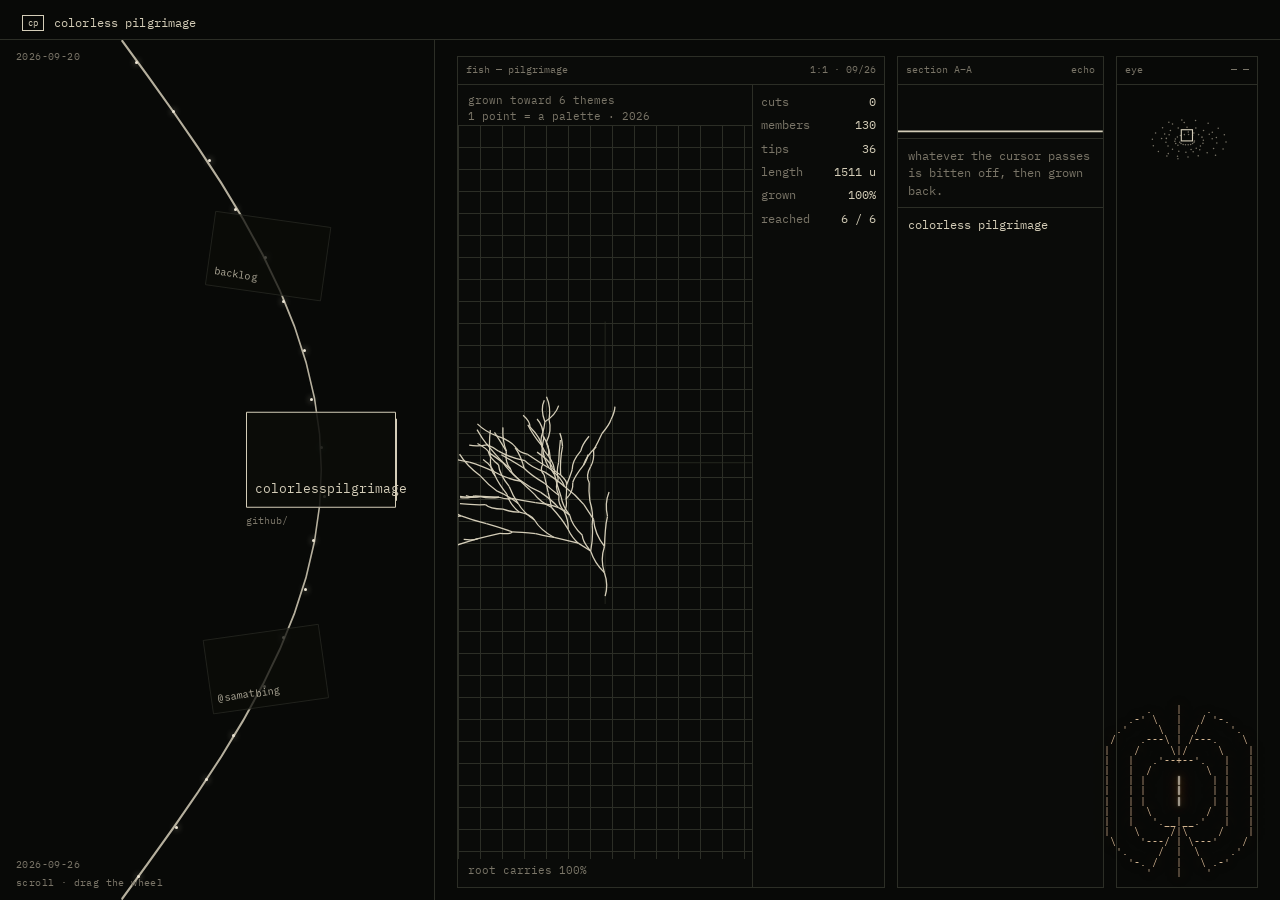
<file: index.html>
<!doctype html>
<html lang="en" data-theme="darcula">
  <head>
    <meta charset="utf-8" />
    <meta name="viewport" content="width=device-width, initial-scale=1" />
    <title>Sam — colorless pilgrimage</title>
    <meta name="description" content="Sam. GitHub, X, and mail." />
    <meta name="theme-color" content="#080907" />
    <link rel="icon" href="/favicon.svg" type="image/svg+xml" />
    <link rel="preconnect" href="https://fonts.googleapis.com" />
    <link rel="preconnect" href="https://fonts.gstatic.com" crossorigin />
    <link href="https://fonts.googleapis.com/css2?family=IBM+Plex+Mono:wght@400;500&display=swap" rel="stylesheet" />
    <link rel="stylesheet" href="/styles.css" />
    <script src="/theme.js"></script>
  </head>
  <body>
    <div class="desk">
      <div id="sauron" class="sauron no-bite" aria-hidden="true"><pre id="sauron-art" class="sauron-art"></pre></div>
      <header class="top no-bite">
        <h1><span class="logo" aria-hidden="true">cp</span> colorless pilgrimage</h1>
      </header>
      <div class="stage">
        <div class="wheel" id="wheel">
          <svg class="wheel-svg" viewBox="0 0 100 100" preserveAspectRatio="none" aria-hidden="true"><path id="wheel-arc"></path></svg>
          <i class="spark" style="animation-delay:0.00s"></i><i class="spark" style="animation-delay:0.17s"></i><i class="spark" style="animation-delay:0.34s"></i><i class="spark" style="animation-delay:0.51s"></i><i class="spark" style="animation-delay:0.68s"></i><i class="spark" style="animation-delay:0.85s"></i><i class="spark" style="animation-delay:1.02s"></i><i class="spark" style="animation-delay:1.19s"></i><i class="spark" style="animation-delay:1.36s"></i><i class="spark" style="animation-delay:1.53s"></i><i class="spark" style="animation-delay:1.70s"></i><i class="spark" style="animation-delay:1.87s"></i><i class="spark" style="animation-delay:2.04s"></i><i class="spark" style="animation-delay:2.21s"></i><i class="spark" style="animation-delay:2.38s"></i><i class="spark" style="animation-delay:2.55s"></i><i class="spark" style="animation-delay:2.72s"></i><i class="spark" style="animation-delay:2.89s"></i>
          <p class="arc-date arc-date-a">2026-09-20</p>
          <p class="arc-date arc-date-b">2026-09-26</p>
          <p class="arc-hint">scroll · drag the wheel</p>
          <article class="card" data-work="themes">
            <div class="card-face theme-face"><button type="button" data-theme-id="darcula" aria-pressed="true" class="swatch swatch-darcula">Darcula</button><button type="button" data-theme-id="day" aria-pressed="false" class="swatch swatch-day">Day</button><button type="button" data-theme-id="string" aria-pressed="false" class="swatch swatch-string">String</button><button type="button" data-theme-id="number" aria-pressed="false" class="swatch swatch-number">Number</button><button type="button" data-theme-id="function" aria-pressed="false" class="swatch swatch-function">Function</button><button type="button" data-theme-id="select" aria-pressed="false" class="swatch swatch-select">Select</button></div>
            <em>themes/</em>
          </article>
          <article class="card" data-work="log">
            <a class="card-face link-face" href="/log/">backlog</a>
            <em>log/</em>
          </article>
          <article class="card" data-work="github">
            <a class="card-face link-face" href="https://github.com/colorlesspilgrimage">colorlesspilgrimage</a>
            <em>github/</em>
          </article>
          <article class="card" data-work="x">
            <a class="card-face link-face" href="https://x.com/samatbing">@samatbing</a>
            <em>x/</em>
          </article>
          <article class="card" data-work="mail">
            <a class="card-face link-face" href="mailto:samjdhood@gmail.com">samjdhood</a>
            <em>mail/</em>
          </article>
        </div>
        <div class="term">
          <div class="panels">
            <section class="panel root-panel" aria-label="Theme root">
              <header><span>fish — pilgrimage</span><span>1:1 · 09/26</span></header>
              <div class="root-stage">
                <div class="root-copy">
                  <p><span class="glyph">g</span><span class="glyph">r</span><span class="glyph">o</span><span class="glyph">w</span><span class="glyph">n</span><span> </span><span class="glyph">t</span><span class="glyph">o</span><span class="glyph">w</span><span class="glyph">a</span><span class="glyph">r</span><span class="glyph">d</span><span> </span><span class="glyph">6</span><span> </span><span class="glyph">t</span><span class="glyph">h</span><span class="glyph">e</span><span class="glyph">m</span><span class="glyph">e</span><span class="glyph">s</span></p>
                  <p><span class="glyph">1</span><span> </span><span class="glyph">p</span><span class="glyph">o</span><span class="glyph">i</span><span class="glyph">n</span><span class="glyph">t</span><span> </span><span class="glyph">=</span><span> </span><span class="glyph">a</span><span> </span><span class="glyph">p</span><span class="glyph">a</span><span class="glyph">l</span><span class="glyph">e</span><span class="glyph">t</span><span class="glyph">t</span><span class="glyph">e</span><span> </span><span class="glyph">·</span><span> </span><span class="glyph">2</span><span class="glyph">0</span><span class="glyph">2</span><span class="glyph">6</span></p>
                </div>
                <svg class="root-svg" viewBox="25 36 150 118" role="img" aria-label="A root that regrows after it is eaten">
                  <line x1="8" y1="80" x2="192" y2="80"></line>
                  <line x1="100" y1="8" x2="100" y2="152"></line>
                  <g id="root-segs"></g>
                </svg>
                <p class="root-foot"><span class="glyph">r</span><span class="glyph">o</span><span class="glyph">o</span><span class="glyph">t</span><span> </span><span class="glyph">c</span><span class="glyph">a</span><span class="glyph">r</span><span class="glyph">r</span><span class="glyph">i</span><span class="glyph">e</span><span class="glyph">s</span><span> </span><span id="stat-root">100%</span></p>
                <dl class="root-stats">
                  <div><dt>cuts</dt><dd id="stat-cuts">0</dd></div>
                  <div><dt>members</dt><dd id="stat-members">130</dd></div>
                  <div><dt>tips</dt><dd id="stat-tips">36</dd></div>
                  <div><dt>length</dt><dd><span id="stat-length">0</span> u</dd></div>
                  <div><dt>grown</dt><dd id="stat-grown">100%</dd></div>
                  <div><dt>reached</dt><dd id="stat-reached">6 / 6</dd></div>
                </dl>
              </div>
            </section>
            <section class="panel echo-panel" aria-label="Echo">
              <header><span>section A–A</span><span>echo</span></header>
              <svg class="echo-svg" viewBox="0 0 100 32" preserveAspectRatio="none" aria-hidden="true">
                <polyline id="echo-line" points="0,28 100,28"></polyline>
              </svg>
              <p class="echo-note"><span class="glyph">w</span><span class="glyph">h</span><span class="glyph">a</span><span class="glyph">t</span><span class="glyph">e</span><span class="glyph">v</span><span class="glyph">e</span><span class="glyph">r</span><span> </span><span class="glyph">t</span><span class="glyph">h</span><span class="glyph">e</span><span> </span><span class="glyph">c</span><span class="glyph">u</span><span class="glyph">r</span><span class="glyph">s</span><span class="glyph">o</span><span class="glyph">r</span><span> </span><span class="glyph">p</span><span class="glyph">a</span><span class="glyph">s</span><span class="glyph">s</span><span class="glyph">e</span><span class="glyph">s</span><span> </span><span class="glyph">i</span><span class="glyph">s</span><span> </span><span class="glyph">b</span><span class="glyph">i</span><span class="glyph">t</span><span class="glyph">t</span><span class="glyph">e</span><span class="glyph">n</span><span> </span><span class="glyph">o</span><span class="glyph">f</span><span class="glyph">f</span><span class="glyph">,</span><span> </span><span class="glyph">t</span><span class="glyph">h</span><span class="glyph">e</span><span class="glyph">n</span><span> </span><span class="glyph">g</span><span class="glyph">r</span><span class="glyph">o</span><span class="glyph">w</span><span class="glyph">n</span><span> </span><span class="glyph">b</span><span class="glyph">a</span><span class="glyph">c</span><span class="glyph">k</span><span class="glyph">.</span></p>
              <p class="card-id"><span class="glyph">c</span><span class="glyph">o</span><span class="glyph">l</span><span class="glyph">o</span><span class="glyph">r</span><span class="glyph">l</span><span class="glyph">e</span><span class="glyph">s</span><span class="glyph">s</span><span> </span><span class="glyph">p</span><span class="glyph">i</span><span class="glyph">l</span><span class="glyph">g</span><span class="glyph">r</span><span class="glyph">i</span><span class="glyph">m</span><span class="glyph">a</span><span class="glyph">g</span><span class="glyph">e</span></p>
            </section>
            <section class="panel eye-panel" aria-label="Eye">
              <header><span>eye</span><span id="hand-readout">— —</span></header>
              <svg id="eye-frame" viewBox="0 0 100 78" class="eye-svg" aria-hidden="true">
                <g id="eye-dots"></g>
                <g id="eye-sq" transform="translate(46 32)"><rect x="0" y="0" width="8" height="8"></rect></g>
              </svg>
            </section>
          </div>
        </div>
      </div>
      <div id="worm-mouth" class="worm" aria-hidden="true"></div>
    </div>
    <script src="/site.js"></script>
  </body>
</html>
</file>
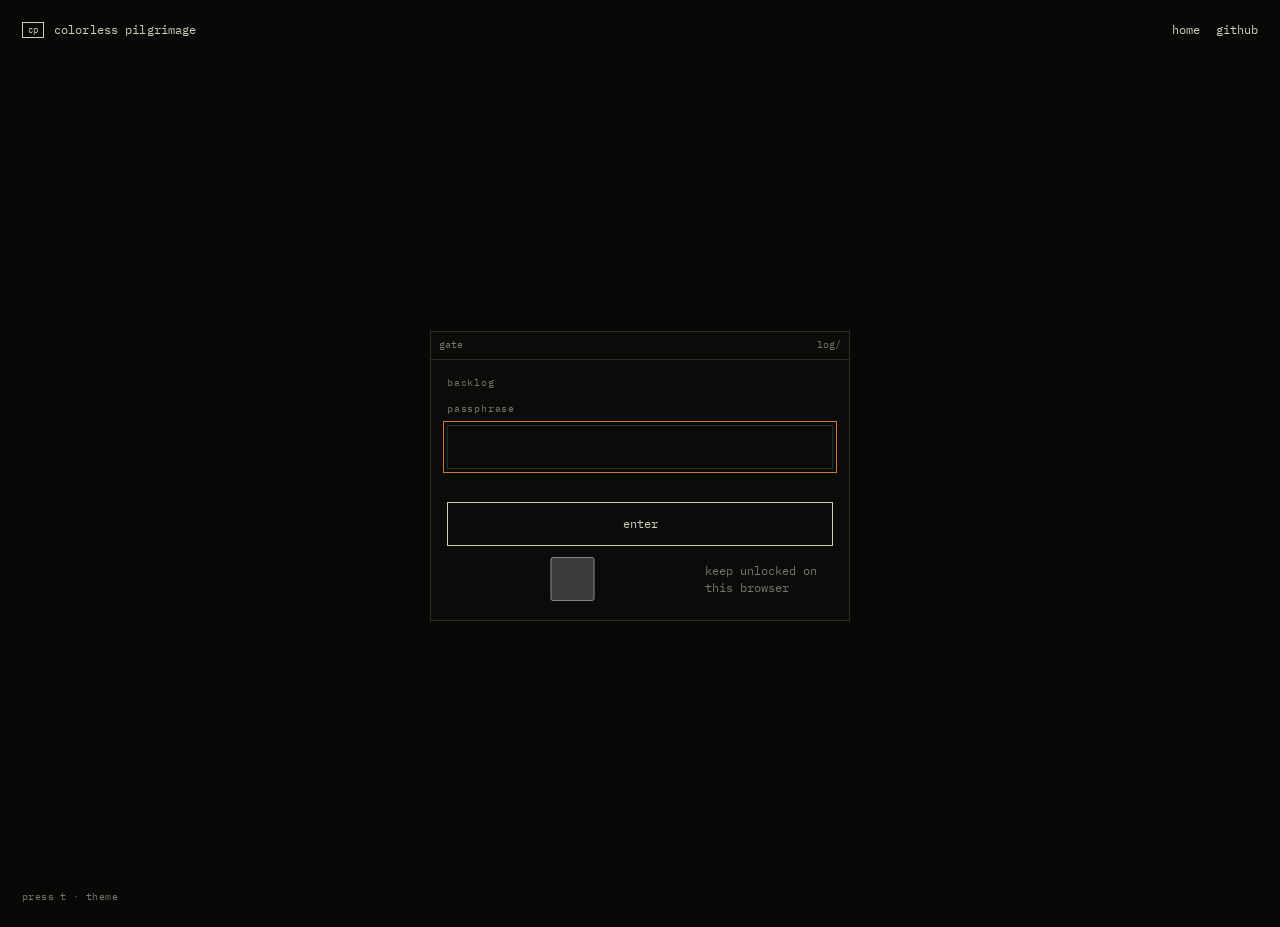
<file: log/index.html>
<!doctype html>
<html lang="en" data-theme="darcula">
  <head>
    <meta charset="utf-8" />
    <meta name="viewport" content="width=device-width, initial-scale=1" />
    <title>log — colorless pilgrimage</title>
    <meta name="description" content="A private game log." />
    <meta name="robots" content="noindex, nofollow" />
    <meta name="theme-color" content="#080907" />
    <link rel="icon" href="/favicon.svg" type="image/svg+xml" />
    <link rel="preconnect" href="https://fonts.googleapis.com" />
    <link rel="preconnect" href="https://fonts.gstatic.com" crossorigin />
    <link href="https://fonts.googleapis.com/css2?family=IBM+Plex+Mono:wght@400;500&display=swap" rel="stylesheet" />
    <link rel="stylesheet" href="/styles.css" />
    <link rel="stylesheet" href="/log/log.css" />
    <script src="/theme.js"></script>
    <script>
      try {
        if (sessionStorage.getItem("pilgrimage-log-open") === "1" || localStorage.getItem("pilgrimage-log-keep") === "1") {
          document.documentElement.classList.add("log-open");
        }
      } catch (e) {}
    </script>
  </head>
  <body class="page-log">
    <header class="top">
      <h1><a class="brand" href="/"><span class="logo" aria-hidden="true">cp</span> colorless pilgrimage</a></h1>
      <nav class="top-nav">
        <a href="/">home</a>
        <a href="https://github.com/colorlesspilgrimage">github</a>
      </nav>
    </header>

    <main id="gate" class="gate-wrap">
      <form id="gate-form" class="panel gate">
        <header><span>gate</span><span>log/</span></header>
        <div class="gate-body">
          <p class="gate-kicker">backlog</p>
          <label for="pass">passphrase</label>
          <input id="pass" name="pass" type="password" autocomplete="current-password" required />
          <p id="gate-msg" class="gate-msg" role="status"></p>
          <button type="submit">enter</button>
          <label class="keep"><input id="keep" type="checkbox" /> keep unlocked on this browser</label>
        </div>
      </form>
    </main>

    <main id="board" class="board is-off">
      <form id="add-form" class="add-form">
        <label class="sr" for="title">title</label>
        <input id="title" name="title" placeholder="title" autocomplete="off" spellcheck="false" enterkeyhint="done" />
        <button type="submit">add</button>
      </form>
      <div class="bar">
        <div class="filters" role="group" aria-label="status">
          <button type="button" data-filter="all" aria-pressed="true">all</button>
          <button type="button" data-filter="to-play" aria-pressed="false">to play</button>
          <button type="button" data-filter="playing" aria-pressed="false">playing</button>
          <button type="button" data-filter="played" aria-pressed="false">played</button>
        </div>
        <input id="find" class="find" placeholder="find" autocomplete="off" spellcheck="false" aria-label="find" />
        <p class="pile" id="pile">0 · 0m</p>
        <div class="io">
          <button type="button" id="export">export</button>
          <label class="file">import<input id="import" type="file" accept="application/json,.json" /></label>
          <button type="button" id="backup">backup</button>
          <button type="button" id="rekey">passphrase</button>
          <button type="button" id="lock">lock</button>
        </div>
      </div>
      <form id="rekey-form" class="rekey is-off">
        <label class="sr" for="rekey-now">current passphrase</label>
        <input id="rekey-now" type="password" placeholder="current" autocomplete="current-password" required />
        <label class="sr" for="rekey-next">new passphrase</label>
        <input id="rekey-next" type="password" placeholder="new" autocomplete="new-password" required />
        <label class="sr" for="rekey-again">new passphrase again</label>
        <input id="rekey-again" type="password" placeholder="again" autocomplete="new-password" required />
        <button type="submit">change</button>
        <p id="rekey-msg" class="gate-msg" role="status"></p>
      </form>
      <p class="ledger-note">server copy is encrypted with the passphrase. backup downloads it as vault.json to commit under log/.</p>
      <p id="sync" class="sync">server</p>
      <div id="groups"></div>
    </main>

    <p class="hint">press t · theme</p>
    <script src="/log/log.js"></script>
  </body>
</html>
</file>
<file: styles.css>
:root,
[data-theme="darcula"] {
  color-scheme: dark;
  --bg: #080907;
  --fg: #d4cdb8;
  --muted: #7a7568;
  --accent: #cc7832;
  --line: #2c2e26;
  --panel: #0c0d0a;
  --hot: #ebe4d2;
}

[data-theme="day"] {
  color-scheme: light;
  --bg: #e6e1d4;
  --fg: #2c2924;
  --muted: #6f6a60;
  --accent: #a85c24;
  --line: #cfc6b4;
  --panel: #f3efe6;
  --hot: #1e1c18;
}

[data-theme="string"] {
  color-scheme: dark;
  --bg: #0c100e;
  --fg: #d5dece;
  --muted: #7e8b78;
  --accent: #6a8759;
  --line: #2a3328;
  --panel: #101512;
  --hot: #e7f0e0;
}

[data-theme="number"] {
  color-scheme: dark;
  --bg: #0c1016;
  --fg: #d5deea;
  --muted: #7d8ba0;
  --accent: #6897bb;
  --line: #2a3344;
  --panel: #10151c;
  --hot: #e7eef6;
}

[data-theme="function"] {
  color-scheme: dark;
  --bg: #100e0a;
  --fg: #e6dcc4;
  --muted: #8d8168;
  --accent: #ffc66d;
  --line: #332e22;
  --panel: #16130e;
  --hot: #fff6e0;
}

[data-theme="select"] {
  color-scheme: dark;
  --bg: #0b1220;
  --fg: #dce6f2;
  --muted: #8496b0;
  --accent: #ffc66d;
  --line: #24344c;
  --panel: #10192a;
  --hot: #f3f7fc;
}

button, [role="button"] { cursor: pointer; }

* { box-sizing: border-box; }

html, body {
  margin: 0;
  height: 100%;
  background: var(--bg);
  color: var(--fg);
}

body {
  font-family: "IBM Plex Mono", ui-monospace, monospace;
  font-size: 12px;
  line-height: 1.45;
  overflow: hidden;
}

::selection { background: var(--accent); color: var(--bg); }

:focus-visible {
  outline: 1px solid var(--accent);
  outline-offset: 3px;
}

a { color: inherit; text-decoration: none; }

button {
  font: inherit;
  color: inherit;
  background: transparent;
  border: 0;
  padding: 0;
}

.desk {
  height: 100dvh;
  display: grid;
  grid-template-rows: auto minmax(0, 1fr);
  background: var(--bg);
  color: var(--fg);
  isolation: isolate;
}

.top {
  position: relative;
  z-index: 1;
  display: flex;
  align-items: center;
  justify-content: space-between;
  padding: 14px 22px 8px;
}

.top h1 {
  margin: 0;
  font-size: 12px;
  font-weight: 400;
  letter-spacing: 0.01em;
  display: flex;
  align-items: center;
  gap: 10px;
}

.logo {
  width: 22px;
  height: 16px;
  display: grid;
  place-items: center;
  border: 1px solid var(--fg);
  font-size: 9px;
  letter-spacing: -0.04em;
}

.top a:hover { color: var(--accent); }

.top-nav {
  display: flex;
  align-items: center;
  gap: 16px;
}

.top-nav a {
  min-height: 32px;
  display: inline-flex;
  align-items: center;
}

.stage {
  position: relative;
  z-index: 1;
  display: grid;
  grid-template-columns: minmax(240px, 34vw) minmax(0, 1fr);
  min-height: 0;
  border-top: 1px solid var(--line);
}

.wheel {
  position: relative;
  min-height: 0;
  overflow: hidden;
  border-right: 1px solid var(--line);
  touch-action: none;
}

.wheel-svg {
  position: absolute;
  inset: 0;
  width: 100%;
  height: 100%;
  overflow: visible;
}

.wheel-svg path {
  fill: none;
  stroke: var(--fg);
  stroke-width: 0.35;
  opacity: 0.85;
}

.spark {
  position: absolute;
  width: 3px;
  height: 3px;
  margin: -1px 0 0 -1px;
  background: var(--hot);
  border-radius: 50%;
  box-shadow: 0 0 6px var(--hot);
  animation: spark 2.8s ease-in-out infinite;
  pointer-events: none;
}

@keyframes spark {
  0%, 100% { opacity: 0.15; }
  45% { opacity: 1; }
}

.arc-date, .arc-hint {
  position: absolute;
  margin: 0;
  color: var(--muted);
  font-size: 10px;
  letter-spacing: 0.04em;
  pointer-events: none;
}

.arc-date-a { top: 10px; left: 16px; }
.arc-date-b { bottom: 28px; left: 16px; }
.arc-hint { bottom: 10px; left: 16px; }

.card {
  position: absolute;
  width: 150px;
  display: flex;
  flex-direction: column;
  align-items: flex-start;
  gap: 6px;
}

.card em {
  font-style: normal;
  color: var(--muted);
  font-size: 10px;
  opacity: 0;
}
.card.is-hot em { opacity: 1; }

.card-face {
  width: 100%;
  min-height: 96px;
  border: 1px solid var(--line);
  background: color-mix(in srgb, var(--panel) 88%, transparent);
  padding: 8px;
  display: flex;
  flex-direction: column;
  justify-content: flex-end;
  gap: 2px;
  color: var(--fg);
}

.card.is-hot .card-face {
  border-color: var(--fg);
  box-shadow: 8px 0 0 -7px var(--fg);
}

.link-face {
  justify-content: flex-end;
  font-size: 13px;
  min-height: 96px;
}

.link-face:hover { color: var(--accent); }

.theme-face {
  display: grid;
  grid-template-columns: 1fr 1fr;
  gap: 0;
  padding: 0;
  min-height: 112px;
}

.swatch {
  text-align: left;
  padding: 6px 8px;
  color: var(--muted);
  border-right: 1px solid var(--line);
  border-bottom: 1px solid var(--line);
  font-size: 10px;
  min-height: 36px;
}

.swatch:nth-child(2n) { border-right: 0; }
.swatch:nth-last-child(-n + 2) { border-bottom: 0; }
.swatch[aria-pressed="true"] { color: var(--bg); background: var(--accent); }
.swatch-darcula[aria-pressed="false"]:hover { color: #cc7832; }
.swatch-day[aria-pressed="false"]:hover { color: #a85c24; }
.swatch-string[aria-pressed="false"]:hover { color: #6a8759; }
.swatch-number[aria-pressed="false"]:hover { color: #6897bb; }
.swatch-function[aria-pressed="false"]:hover { color: #ffc66d; }
.swatch-select[aria-pressed="false"]:hover { color: #ffc66d; }

.term {
  min-width: 0;
  min-height: 0;
  overflow: auto;
  padding: 16px 22px 12px;
  display: flex;
  flex-direction: column;
  gap: 16px;
}

.panels {
  display: grid;
  grid-template-columns: minmax(0, 1.45fr) minmax(180px, 0.7fr) minmax(140px, 0.48fr);
  gap: 12px;
  align-items: stretch;
  flex: 1;
  min-height: 0;
}

.panel {
  border: 1px solid var(--line);
  min-width: 0;
  min-height: 0;
  background: color-mix(in srgb, var(--panel) 70%, transparent);
}

.root-panel {
  display: flex;
  flex-direction: column;
}

.panel header {
  display: flex;
  justify-content: space-between;
  gap: 8px;
  padding: 6px 8px;
  border-bottom: 1px solid var(--line);
  color: var(--muted);
  font-size: 10px;
}

.root-stage {
  display: grid;
  grid-template-columns: minmax(0, 1fr) 132px;
  grid-template-rows: auto minmax(0, 1fr) auto;
  min-height: 0;
  flex: 1;
}

.root-copy {
  grid-column: 1;
  grid-row: 1;
  padding: 8px 10px 0;
}

.root-copy p,
.root-foot,
.echo-note,
.card-id {
  margin: 0;
}

.root-copy p { color: var(--muted); font-size: 11px; }

.root-svg {
  grid-column: 1;
  grid-row: 2;
  width: 100%;
  height: 100%;
  min-height: 180px;
  background-image:
    linear-gradient(to right, var(--line) 1px, transparent 1px),
    linear-gradient(to bottom, var(--line) 1px, transparent 1px);
  background-size: 22px 22px;
}

.root-svg line { stroke: var(--line); stroke-width: 0.4; }
.seg-line { fill: none; stroke: var(--fg); stroke-width: 0.65; transition: opacity 280ms ease; }
.seg-hit { fill: none; stroke: transparent; stroke-width: 4.5; }
.seg.eaten .seg-line { opacity: 0; }

.root-foot {
  grid-column: 1;
  grid-row: 3;
  padding: 4px 10px 8px;
  color: var(--muted);
  font-size: 11px;
}

.root-stats {
  grid-column: 2;
  grid-row: 1 / span 3;
  margin: 0;
  border-left: 1px solid var(--line);
  padding: 8px;
  display: flex;
  flex-direction: column;
  gap: 6px;
}

.root-stats div { display: flex; justify-content: space-between; gap: 8px; }
.root-stats dt { color: var(--muted); }
.root-stats dd { margin: 0; }

.echo-svg { width: 100%; height: 54px; display: block; border-bottom: 1px solid var(--line); }
.echo-svg polyline { fill: none; stroke: var(--fg); stroke-width: 1.2; }

.echo-note, .card-id { padding: 8px 10px; color: var(--muted); }
.card-id { color: var(--fg); border-top: 1px solid var(--line); }

.eye-svg { width: 100%; height: auto; display: block; color: var(--fg); }
.eye-svg circle { fill: var(--muted); }
.eye-svg rect { fill: none; stroke: var(--fg); stroke-width: 0.8; }

@keyframes blink {
  50% { opacity: 0; }
}

.glyph { transition: opacity 90ms linear; }
.glyph.eaten { opacity: 0; }

.worm {
  position: fixed;
  left: 0;
  top: 0;
  width: 13px;
  height: 13px;
  margin: -7px 0 0 -7px;
  border: 1px solid var(--hot);
  pointer-events: none;
  z-index: 70;
  opacity: 0;
  transition: width 80ms linear, height 80ms linear, border-color 80ms linear, opacity 160ms linear;
}

.worm.live { opacity: 1; }
.worm.live.ghost { opacity: 0.35; }
.worm.feeding {
  width: 18px;
  height: 18px;
  margin: -9px 0 0 -9px;
  border-color: var(--accent);
}


.eye-panel {
  background: transparent;
}

.sauron {
  position: fixed;
  right: 26px;
  bottom: 22px;
  z-index: 0;
  pointer-events: none;
  user-select: none;
}

.sauron-art {
  margin: 0;
  font-family: "IBM Plex Mono", ui-monospace, monospace;
  font-size: 10px;
  line-height: 1.02;
  color: color-mix(in srgb, var(--fg) 72%, var(--accent));
  text-shadow: 0 0 12px color-mix(in srgb, var(--accent) 50%, transparent);
  transform-origin: 50% 52%;
  animation: sauron-watch 3.2s ease-in-out infinite;
}

.sauron-art b {
  font-weight: 500;
  color: var(--hot);
  text-shadow:
    0 0 2px var(--hot),
    0 0 8px var(--accent),
    0 0 16px var(--accent);
}

@keyframes sauron-watch {
  0%, 100% { opacity: 0.82; }
  50% { opacity: 1; }
}

html.page-hidden .spark,
html.page-hidden .sauron-art {
  animation-play-state: paused;
}

@media (max-width: 860px) {
  body { overflow: auto; overflow-x: hidden; }
  .desk { height: auto; min-height: 100dvh; overflow: visible; max-width: 100%; }
  .stage { display: flex; flex-direction: column; width: 100%; min-width: 0; max-width: 100%; }
  .wheel {
    touch-action: pan-x;
    display: flex;
    gap: 12px;
    overflow-x: auto;
    overflow-y: hidden;
    border-right: 0;
    border-bottom: 1px solid var(--line);
    padding: 14px 16px 18px;
    height: auto;
    width: 100%;
    min-width: 0;
    max-width: 100%;
  }
  .wheel-svg, .spark, .arc-date, .arc-hint { display: none; }
  .card {
    position: relative;
    left: auto;
    top: auto;
    transform: none;
    opacity: 1;
    visibility: visible;
    flex: 0 0 220px;
    width: 220px;
  }
  .swatch { min-height: 44px; font-size: 12px; }
  .panels { grid-template-columns: 1fr; }
  .eye-panel { display: none; }
  .root-stage {
    grid-template-columns: 1fr;
    grid-template-rows: auto auto auto auto;
  }
  .root-svg { height: auto; min-height: 220px; max-height: 280px; }
  .root-stats {
    grid-column: 1;
    grid-row: auto;
    border-left: 0;
    border-top: 1px solid var(--line);
    display: grid;
    grid-template-columns: 1fr 1fr 1fr;
  }
  .term { overflow: visible; }
  .top-nav a { min-height: 44px; }
  .sauron { right: 14px; bottom: 14px; }
  .sauron-art { font-size: 8px; }
}

@media (prefers-reduced-motion: reduce) {
  .spark, .glyph, .seg-line, .worm, .sauron-art { animation: none; transition: none; }
}
</file>
<file: log/log.css>
body.page-log {
  height: auto;
  min-height: 100%;
  overflow: auto;
}

.brand {
  display: flex;
  align-items: center;
  gap: 10px;
  color: inherit;
}

.brand:hover { color: var(--accent); }

.is-off { display: none !important; }

html.log-open #gate { display: none !important; }
html.log-open #board.is-off { display: flex !important; }

.gate-wrap {
  min-height: calc(100dvh - 72px);
  display: grid;
  place-items: center;
  padding: 24px 16px 8px;
}

.gate { width: min(420px, 100%); }

.gate-body {
  padding: 16px;
  display: flex;
  flex-direction: column;
  gap: 8px;
}

.gate-kicker {
  margin: 0 0 4px;
  color: var(--muted);
  letter-spacing: 0.08em;
  font-size: 10px;
}

.gate label,
.ledger-note,
.hint,
.pile,
.miss,
.looking {
  color: var(--muted);
}

.gate-body > label[for="pass"] { font-size: 10px; letter-spacing: 0.08em; }

.gate input,
.rekey input,
.add-form input,
.find,
.time-edit input,
.title-edit {
  font: inherit;
  color: var(--fg);
  background: transparent;
  border: 1px solid var(--line);
  padding: 10px 12px;
  min-height: 44px;
  width: 100%;
}

.gate button,
.rekey button,
.add-form button,
.session,
.filters button,
.time-line button,
.entry-foot button,
.io button,
.file,
.alts button,
.confirm-row button {
  font: inherit;
  color: inherit;
  background: transparent;
  border: 1px solid var(--line);
  min-height: 44px;
  padding: 8px 12px;
}

.gate button[type="submit"] { border-color: var(--fg); }

.gate button[type="submit"]:hover,
.session:hover,
.add-form button:hover {
  color: var(--bg);
  background: var(--accent);
  border-color: var(--accent);
}

.gate-msg {
  min-height: 1.45em;
  margin: 0;
  color: var(--accent);
}

.keep {
  display: flex;
  align-items: center;
  gap: 8px;
  min-height: 44px;
  color: var(--muted);
}

.board {
  display: flex;
  flex-direction: column;
  gap: 14px;
  padding: 16px 22px 12px;
  max-width: 1180px;
}

.rekey { display: flex; flex-wrap: wrap; gap: 8px; }
.rekey input { flex: 1 1 160px; width: auto; min-width: 0; }
.rekey button { flex: 0 0 auto; border-color: var(--fg); }
.rekey .gate-msg { flex-basis: 100%; }

.add-form { display: flex; gap: 8px; }
.add-form input { flex: 1; min-width: 0; }
.add-form button { flex: 0 0 auto; border-color: var(--fg); }

.bar {
  display: flex;
  flex-wrap: wrap;
  align-items: center;
  gap: 8px 14px;
}

.filters { display: flex; flex-wrap: wrap; border: 1px solid var(--line); }

.filters button {
  border: 0;
  border-right: 1px solid var(--line);
  color: var(--muted);
  min-height: 44px;
}

.filters button:last-child { border-right: 0; }
.filters button[aria-pressed="true"] { color: var(--bg); background: var(--accent); }

.find { max-width: 180px; width: auto; flex: 1 1 140px; }

.pile { margin: 0; font-size: 12px; }

.io { display: flex; flex-wrap: wrap; gap: 8px; margin-left: auto; }

.io button,
.file {
  color: var(--muted);
  min-height: 44px;
  display: inline-flex;
  align-items: center;
}

.io button:hover,
.file:hover { color: var(--fg); border-color: var(--fg); }

.file { position: relative; overflow: hidden; padding: 0 12px; }
.file input {
  position: absolute;
  inset: 0;
  opacity: 0;
  cursor: pointer;
}

.ledger-note,
.hint {
  margin: 0;
  font-size: 10px;
  letter-spacing: 0.04em;
}

.hint { padding: 8px 22px 22px; }

.group { display: flex; flex-direction: column; gap: 8px; }
.group + .group { margin-top: 8px; }

.group h3 {
  margin: 0;
  font-weight: 400;
  font-size: 10px;
  letter-spacing: 0.08em;
  color: var(--muted);
}

.grid {
  display: grid;
  grid-template-columns: repeat(auto-fill, minmax(220px, 1fr));
  gap: 12px;
}

.entry {
  border: 1px solid var(--line);
  background: color-mix(in srgb, var(--panel) 70%, transparent);
  min-width: 0;
  display: flex;
  flex-direction: column;
}

.entry.is-live { border-color: var(--accent); }

.cover {
  height: 240px;
  border-bottom: 1px solid var(--line);
  background-color: var(--panel);
  background-image:
    linear-gradient(to right, var(--line) 1px, transparent 1px),
    linear-gradient(to bottom, var(--line) 1px, transparent 1px);
  background-size: 22px 22px;
  display: grid;
  place-items: center;
  position: relative;
  overflow: hidden;
}

.cover img {
  width: 100%;
  height: 100%;
  object-fit: cover;
  display: block;
}

.mono {
  font-size: 28px;
  letter-spacing: -0.06em;
  color: var(--muted);
}

.looking,
.miss {
  position: absolute;
  left: 8px;
  bottom: 8px;
  font-size: 10px;
  letter-spacing: 0.06em;
}

.entry-main {
  padding: 8px;
  display: flex;
  flex-direction: column;
  gap: 8px;
}

.entry h2 {
  margin: 0;
  font-size: 13px;
  font-weight: 500;
  line-height: 1.35;
}

.title-hit {
  text-align: left;
  border: 0;
  padding: 0;
  min-height: 32px;
  width: 100%;
  color: inherit;
}

.title-hit:hover { color: var(--accent); }

.state-toggle {
  display: grid;
  grid-template-columns: 1fr 1fr 1fr;
}

.state-toggle button {
  min-height: 44px;
  border: 1px solid var(--line);
  margin: 0 -1px -1px 0;
  color: var(--muted);
  padding: 6px 4px;
  font-size: 11px;
}

.state-toggle button[aria-pressed="true"] {
  color: var(--bg);
  background: var(--accent);
  border-color: var(--accent);
  position: relative;
  z-index: 1;
}

.time-line {
  display: flex;
  align-items: center;
  gap: 6px;
}

.time-label {
  color: var(--muted);
  font-size: 10px;
  letter-spacing: 0.06em;
}

.time-read {
  border: 0;
  padding: 0 4px;
  min-height: 44px;
  color: var(--fg);
}

.time-line button[data-act="bump"] {
  min-width: 44px;
  padding: 6px 8px;
  color: var(--muted);
}

.time-edit {
  display: flex;
  align-items: center;
  gap: 4px;
  flex: 1;
}

.time-edit input { width: 64px; min-height: 44px; padding: 6px; }
.time-edit input::-webkit-outer-spin-button,
.time-edit input::-webkit-inner-spin-button { -webkit-appearance: none; margin: 0; }
.time-edit input { -moz-appearance: textfield; appearance: textfield; }
.time-edit span { color: var(--muted); }

.session.is-live {
  color: var(--bg);
  background: var(--accent);
  border-color: var(--accent);
}

.live-pip {
  display: inline-block;
  width: 7px;
  height: 7px;
  margin-right: 6px;
  background: var(--bg);
  animation: blink 1.1s steps(1) infinite;
}

.entry-foot,
.confirm-row {
  display: flex;
  flex-wrap: wrap;
  gap: 6px;
}

.entry-foot button,
.confirm-row button {
  color: var(--muted);
  min-height: 36px;
  padding: 4px 8px;
}

.confirm-row p { margin: 0; color: var(--fg); }

.alts { display: flex; flex-wrap: wrap; gap: 6px; }

.alts button {
  width: 44px;
  height: 58px;
  padding: 0;
  overflow: hidden;
}

.alts button[aria-pressed="true"] { border-color: var(--accent); }
.alts img { width: 100%; height: 100%; object-fit: cover; display: block; }

.empty {
  margin: 8px 0 0;
  color: var(--muted);
}

.sr {
  position: absolute;
  width: 1px;
  height: 1px;
  padding: 0;
  margin: -1px;
  overflow: hidden;
  clip: rect(0, 0, 0, 0);
  border: 0;
}

@media (max-width: 860px) {
  .board { padding: 14px 14px 8px; }
  .hint { padding: 8px 14px 28px; }
  .grid { grid-template-columns: 1fr; }
  .io { margin-left: 0; }
  .find { max-width: none; }
  .entry-foot button,
  .confirm-row button { min-height: 44px; }
}

.sync {
  margin: 0;
  color: var(--muted);
  font-size: 10px;
  letter-spacing: 0.04em;
}

@media (prefers-reduced-motion: reduce) {
  .live-pip { animation: none; }
}

html.page-hidden .live-pip { animation-play-state: paused; }
</file>
